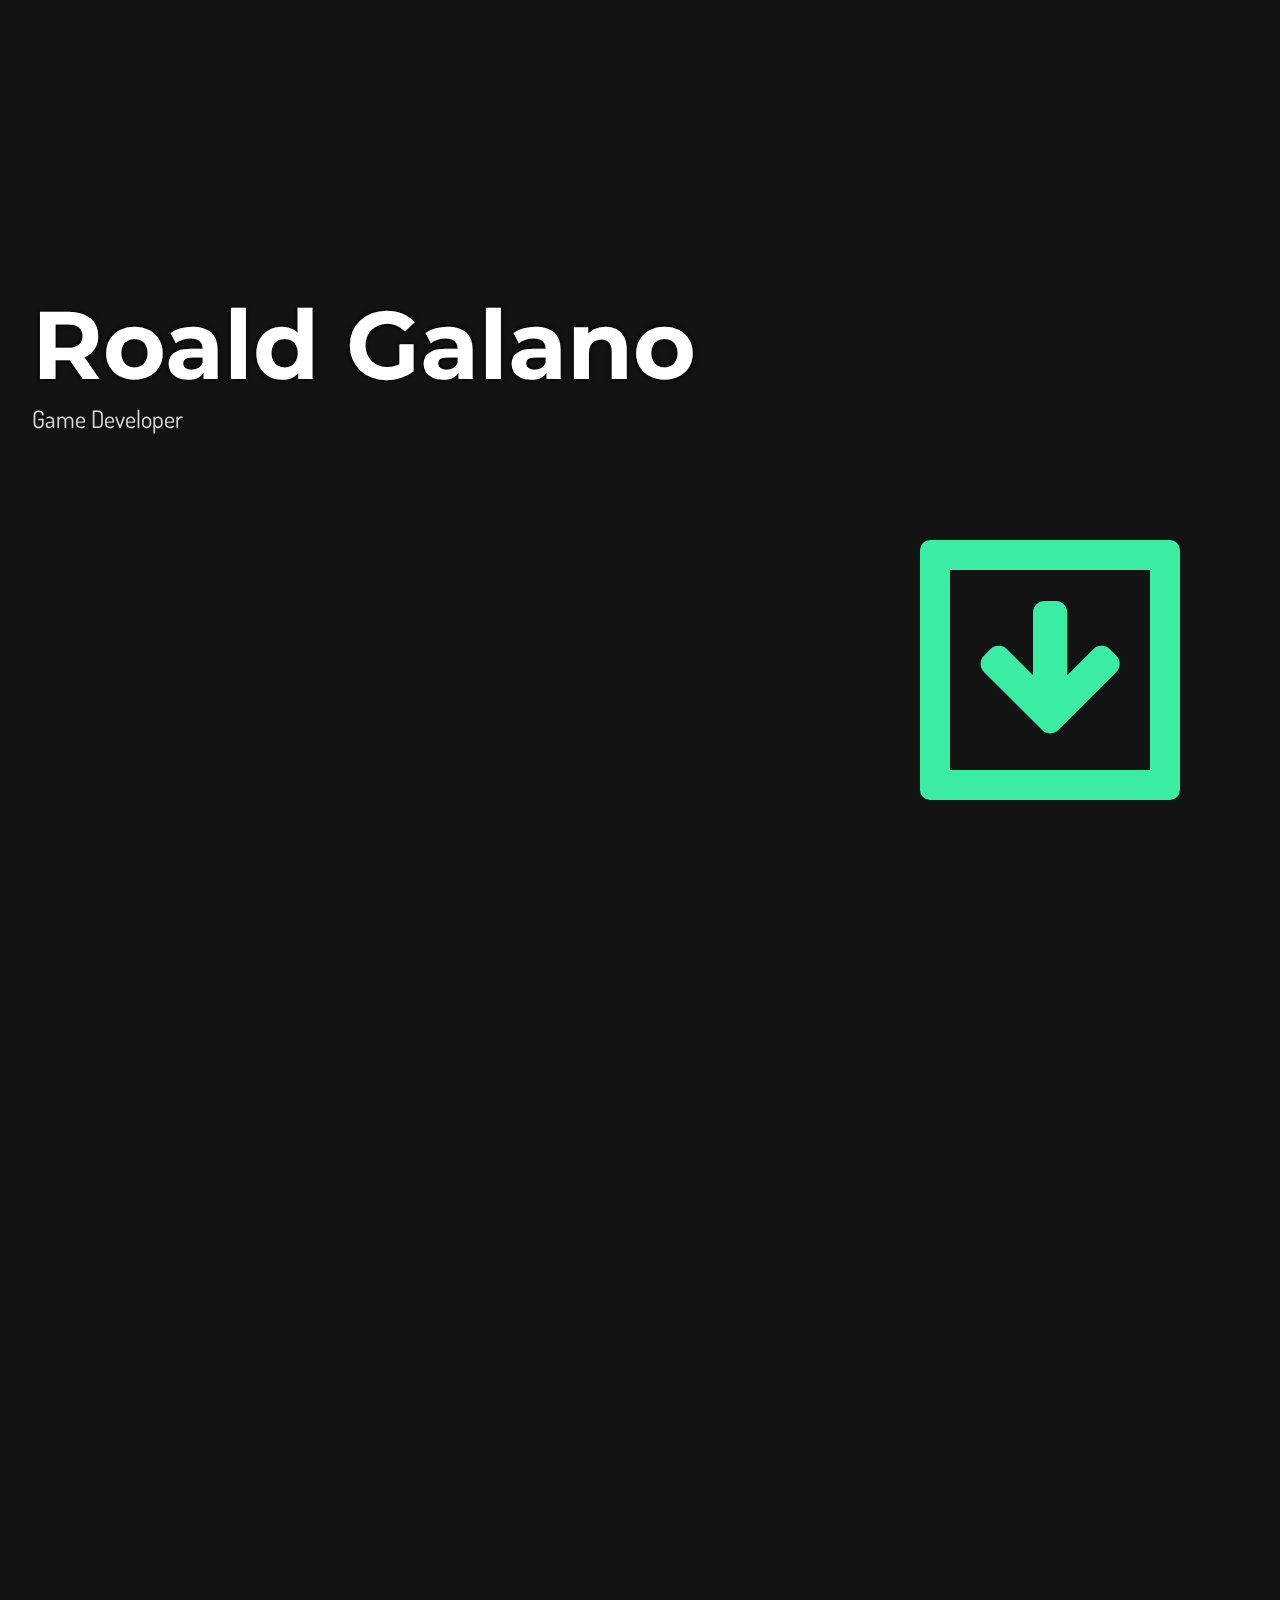
<file: index.html>
<!DOCTYPE html>
<html lang="en">
  <head>
    <meta charset="UTF-8" />
    <meta name="viewport" content="width=device-width, initial-scale=1.0" />
    <meta http-equiv="X-UA-Compatible" content="ie=edge" />
    <title>Roald Galano Portfolio</title>
    <link rel="stylesheet" href="https://unpkg.com/aos@next/dist/aos.css" />
    <style>
      @import url("main.css");
    </style>
  </head>
  <body>
    <main class="container">
      <!-- <div class="super-line" data-aos="fade" data-aos-delay="500" data-aos-duration="1000"></div> -->
      <div
        class="super-box"
        data-aos="fade-down"
        data-aos-delay="500"
        data-aos-duration="2000"
      >
        <i class="fa fa-arrow-down" aria-hidden="true"></i>
      </div>

      <section id="A" style="--section-height: 80vh">
        <h1 class="main-header">Roald Galano</h1>
        <p>Game Developer</p>
      </section>

      <section
        id="B"
        style="--section-height: 50vh; --margin-top: 100px; --margin-bot: 100px"
      >
        <div class="section-content">
          <h1
            class="section-content-title"
            data-aos="zoom-out"
            data-aos-delay="150"
          >
            <span>About Me</span>
          </h1>
          <p data-aos="zoom-out" data-aos-delay="200">
            I am a Game Developer with
            <span style="color: #3beca3">3</span> years of experience in design
            and development.
          </p>
          <br />
          <p data-aos="zoom-out" data-aos-delay="200">
            I would describe myself as highly curious and motivated to learn how
            games work and break it down into smaller parts to replicate its
            functionalities in Unity or other game engines of my choosing. I am
            also willing to learn new technologies independently or in
            collaboration with a team.
          </p>
        </div>
      </section>

      <section id="C" style="--margin-top: 100px; --margin-bot: 100px">
        <div class="section-content">
          <h1
            class="section-content-title"
            data-aos="zoom-out"
            data-aos-delay="150"
          >
            <span>Projects</span>
          </h1>
        </div>
        <div class="projects-content">
          <div class="card" data-aos="zoom-out" data-aos-offset="200">
            <div
              class="image"
              style="
                background-image: url('assets/asset_01.png');
                background-position: bottom;
              "
            ></div>
            <div class="project-info">
              <h3 class="project-head">Battle For The Flag</h3>
              <p class="project-description">
                Battle For The Flag is a point and drag, strategy, arcade game
                where you control your own minions to destroy enemy minions. The
                goal of the game is to capture the flag of the enemy camp.
              </p>
              <br />
              <a
                href="https://apps.apple.com/ph/app/battle-for-the-flag/id1530491540?ign-mpt=uo%3D4"
                target="_blank"
                class="btn"
                ><b>Visit Here</b></a
              >
            </div>
          </div>
          <div class="card" data-aos="zoom-out" data-aos-offset="200">
            <div
              class="image"
              style="
                background-image: url('assets/asset_02.png');
                background-position: top;
              "
            ></div>
            <div class="project-info">
              <h3 class="project-head">Words Runner</h3>
              <p class="project-description">
                Words Runner is an english spelling course where you compete
                with three other players. To win the game is to spell and type
                the fastest.
              </p>
              <br />
              <a
                href="https://apps.apple.com/ph/app/wordsrunner/id1554217935?ign-mpt=uo%3D4"
                target="_blank"
                class="btn"
                ><b>Visit Here</b></a
              >
            </div>
          </div>
        </div>
        <div class="projects-content">
          <div class="card" data-aos="zoom-out" data-aos-offset="200">
            <div
              class="image"
              style="
                background-image: url('assets/asset_03.png');
                background-position: center;
                --bg-size: 106%;
              "
            ></div>
            <div class="project-info">
              <h3 class="project-head">Planet Ravagers</h3>
              <p class="project-description">
                Survive on an alien-infested planet as you wait for your
                spaceship to arrive!
              </p>
              <br />
              <a
                href="https://ldjam.com/events/ludum-dare/38/planet-ravagers"
                target="_blank"
                class="btn"
                ><b>Visit Here</b></a
              >
            </div>
          </div>
        </div>
        <div class="projects-content">
          <div class="card" data-aos="zoom-out" data-aos-offset="200">
            <div
              class="image"
              style="
                background-image: url('assets/asset_04.jpg');
                background-position: center;
              "
            ></div>
            <div class="project-info">
              <h3 class="project-head">Bone Bone Dog</h3>
              <p class="project-description">
                Lead the dog towards home by placing bones on the ground. Avoid
                obstacles that instantly upsets the dog.
              </p>
              <br />
              <a
                href="https://play.google.com/store/apps/details?id=com.colorfultails.bonebonedog"
                target="_blank"
                class="btn"
                ><b>Visit Here</b></a
              >
            </div>
          </div>
          <div class="card" data-aos="zoom-out" data-aos-offset="200">
            <div
              class="image"
              style="
                background-image: url('assets/asset_05.png');
                background-position: center;
                background-color: #ffe725;
              "
            ></div>
            <div class="project-info">
              <h3 class="project-head">Heart Search</h3>
              <p class="project-description">
                Shoot the corrupted hearts while sparing the pure bright hearts.
              </p>
              <br />
              <a
                href="https://orwald.itch.io/heart-search"
                target="_blank"
                class="btn"
                ><b>Visit Here</b></a
              >
            </div>
          </div>
        </div>
      </section>

      <section id="D" style="--margin-top: 100px; --margin-bot: 100px">
        <div class="section-content">
          <h1
            class="section-content-title"
            data-aos="zoom-out"
            data-aos-delay="150"
          >
            <span>Experience</span>
          </h1>
        </div>
        <div class="experience">
          <div class="experience-info" data-aos="zoom-out" data-aos-delay="200">
            Game Development
          </div>
          <div class="experience-info" data-aos="zoom-out" data-aos-delay="300">
            Game Design
          </div>
          <div class="experience-info" data-aos="zoom-out" data-aos-delay="400">
            Web Development
          </div>
          <div class="experience-info" data-aos="zoom-out" data-aos-delay="500">
            UI/UX
          </div>
          <div class="experience-info" data-aos="zoom-out" data-aos-delay="800">
            3D Environment Modeling
          </div>
          <div class="experience-info" data-aos="zoom-out" data-aos-delay="900">
            2D Sprite Art
          </div>
          <div class="experience-info" data-aos="zoom-out" data-aos-delay="600">
            Content Creation
          </div>
          <div class="experience-info" data-aos="zoom-out" data-aos-delay="700">
            Cooking
          </div>
        </div>
      </section>

      <section
        id="E"
        style="--section-height: 80vh; --margin-top: 100px; --margin-bot: 100px"
      >
        <div class="section-content">
          <h1
            class="section-content-title"
            data-aos="zoom-out"
            data-aos-delay="150"
          >
            <span>Contact</span>
          </h1>
          <div class="card" data-aos="zoom-out" data-aos-offset="200">
            <!-- <div class="image" style="background-image: url('assets/boolet.png'); background-position: center;">
                    </div> -->
            <div
              class="image"
              style="
                background-image: url('assets/boolet.png');
                background-position: center;
              "
            ></div>
            <div class="project-info">
              <h3 class="social-media">Roald Galano</h3>
              <p class="project-description">
                <a href="mailto:galanoroald@gmail.com?subject=Hello, Roald!"
                  >galanoroald@gmail.com</a
                >
              </p>
              <br />
              <p class="social-media">Social Media</p>

              <a
                href="https://www.linkedin.com/in/roald-g/"
                target="_blank"
                class="btn social-media-btn"
                ><i class="fa fa-linkedin icon" aria-hidden="true"></i
              ></a>
              <a
                href="https://www.instagram.com/garbage.dia/"
                target="_blank"
                class="btn social-media-btn"
                ><i class="fa fa-instagram icon" aria-hidden="true"></i
              ></a>
            </div>
          </div>
        </div>
      </section>
    </main>
  </body>

  <!-- this sucks lol -->
  <!-- <script type="module" src="/main.js"></script> -->
  <script src="https://unpkg.com/aos@next/dist/aos.js"></script>
  <script>
    AOS.init();
  </script>
</html>
</file>
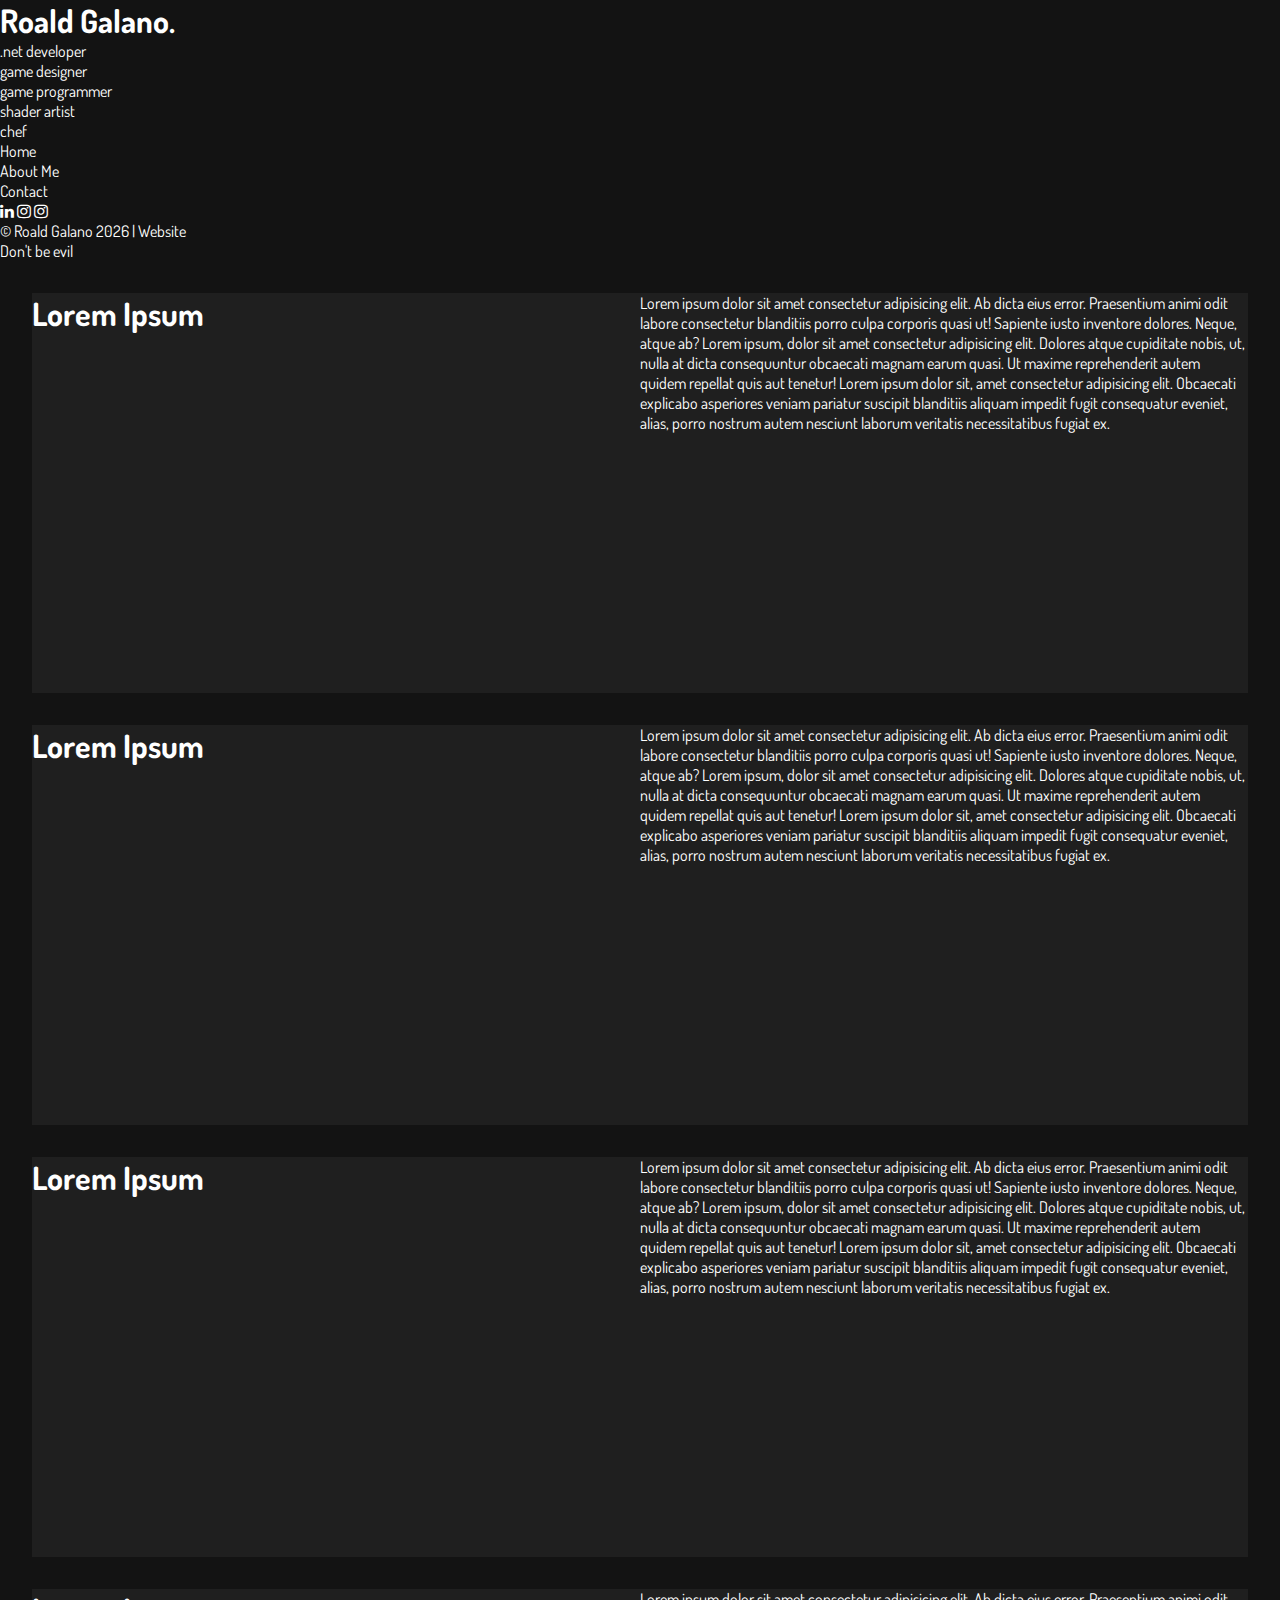
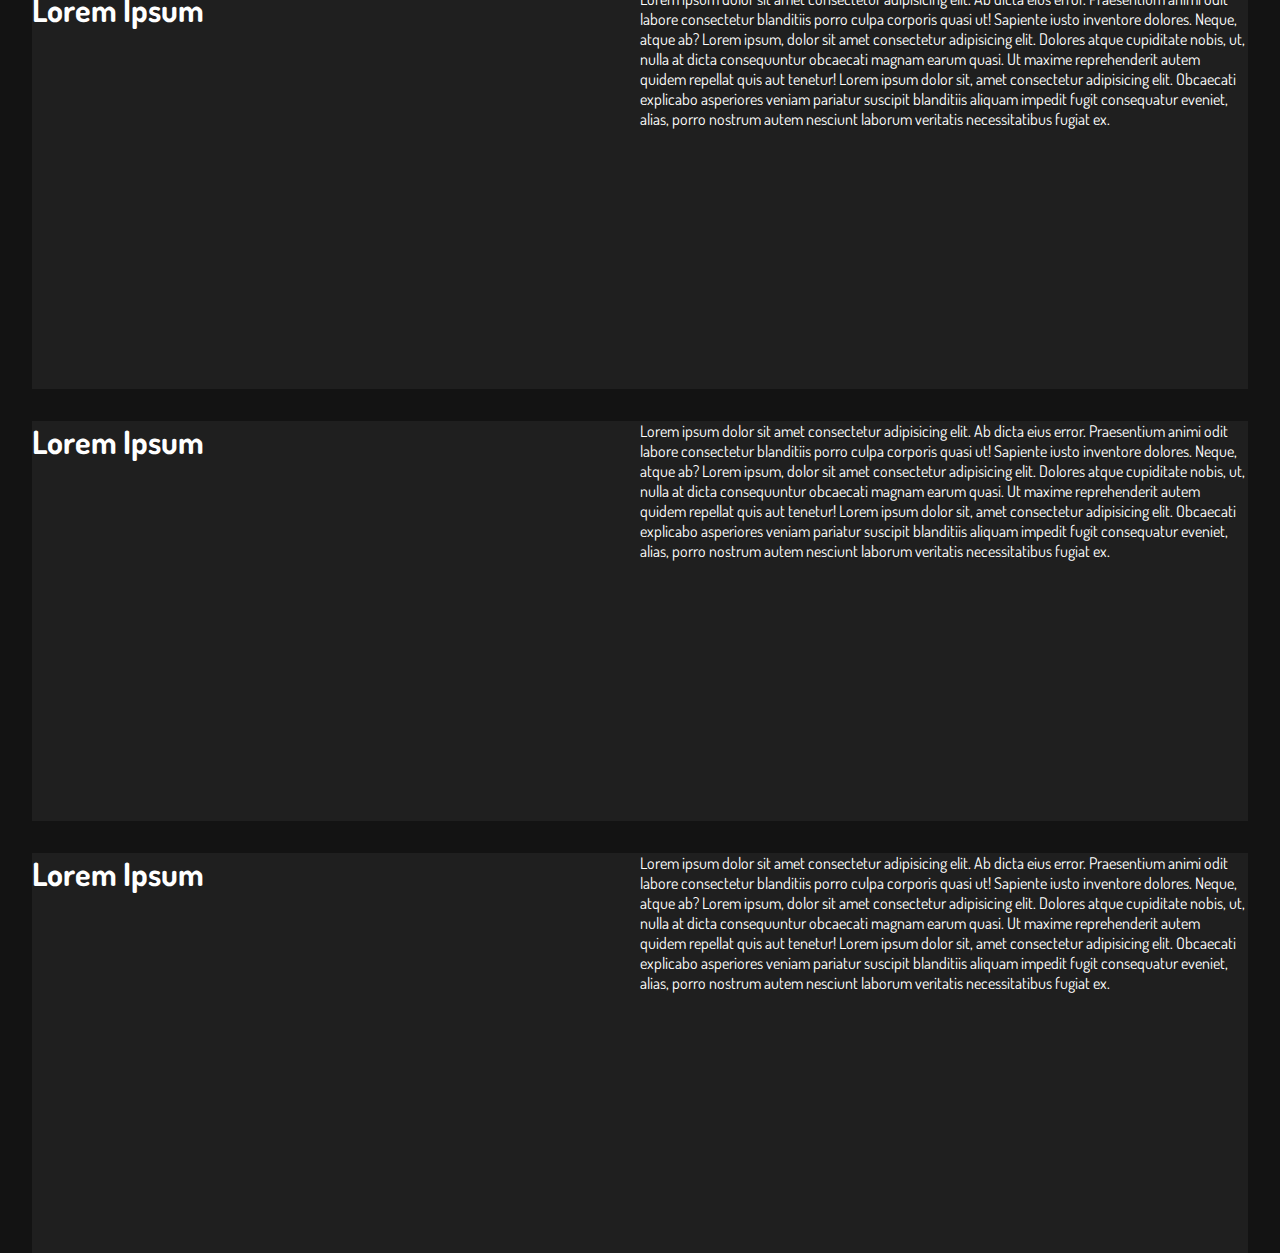
<file: about.html>
<!DOCTYPE html>
<html lang="en">
  <head>
    <meta charset="UTF-8" />
    <meta name="viewport" content="width=device-width, initial-scale=1.0" />
    <meta http-equiv="X-UA-Compatible" content="ie=edge" />
    <title>Roald Portfolio</title>
    <link rel="stylesheet" href="https://unpkg.com/aos@next/dist/aos.css" />
    <style>
      @import url("main.css");
    </style>
  </head>
  <body>
    <nav id="sidebar"></nav>
    <main>
      <div class="card" style="grid-column: span 4; grid-row: span 6">
        <h1>Lorem Ipsum</h1>
        <p>
          Lorem ipsum dolor sit amet consectetur adipisicing elit. Ab dicta eius
          error. Praesentium animi odit labore consectetur blanditiis porro
          culpa corporis quasi ut! Sapiente iusto inventore dolores. Neque,
          atque ab? Lorem ipsum, dolor sit amet consectetur adipisicing elit.
          Dolores atque cupiditate nobis, ut, nulla at dicta consequuntur
          obcaecati magnam earum quasi. Ut maxime reprehenderit autem quidem
          repellat quis aut tenetur! Lorem ipsum dolor sit, amet consectetur
          adipisicing elit. Obcaecati explicabo asperiores veniam pariatur
          suscipit blanditiis aliquam impedit fugit consequatur eveniet, alias,
          porro nostrum autem nesciunt laborum veritatis necessitatibus fugiat
          ex.
        </p>
      </div>
      <div class="card" style="grid-column: span 4; grid-row: span 6">
        <h1>Lorem Ipsum</h1>
        <p>
          Lorem ipsum dolor sit amet consectetur adipisicing elit. Ab dicta eius
          error. Praesentium animi odit labore consectetur blanditiis porro
          culpa corporis quasi ut! Sapiente iusto inventore dolores. Neque,
          atque ab? Lorem ipsum, dolor sit amet consectetur adipisicing elit.
          Dolores atque cupiditate nobis, ut, nulla at dicta consequuntur
          obcaecati magnam earum quasi. Ut maxime reprehenderit autem quidem
          repellat quis aut tenetur! Lorem ipsum dolor sit, amet consectetur
          adipisicing elit. Obcaecati explicabo asperiores veniam pariatur
          suscipit blanditiis aliquam impedit fugit consequatur eveniet, alias,
          porro nostrum autem nesciunt laborum veritatis necessitatibus fugiat
          ex.
        </p>
      </div>
      <div class="card" style="grid-column: span 4; grid-row: span 6">
        <h1>Lorem Ipsum</h1>
        <p>
          Lorem ipsum dolor sit amet consectetur adipisicing elit. Ab dicta eius
          error. Praesentium animi odit labore consectetur blanditiis porro
          culpa corporis quasi ut! Sapiente iusto inventore dolores. Neque,
          atque ab? Lorem ipsum, dolor sit amet consectetur adipisicing elit.
          Dolores atque cupiditate nobis, ut, nulla at dicta consequuntur
          obcaecati magnam earum quasi. Ut maxime reprehenderit autem quidem
          repellat quis aut tenetur! Lorem ipsum dolor sit, amet consectetur
          adipisicing elit. Obcaecati explicabo asperiores veniam pariatur
          suscipit blanditiis aliquam impedit fugit consequatur eveniet, alias,
          porro nostrum autem nesciunt laborum veritatis necessitatibus fugiat
          ex.
        </p>
      </div>
      <div class="card" style="grid-column: span 4; grid-row: span 6">
        <h1>Lorem Ipsum</h1>
        <p>
          Lorem ipsum dolor sit amet consectetur adipisicing elit. Ab dicta eius
          error. Praesentium animi odit labore consectetur blanditiis porro
          culpa corporis quasi ut! Sapiente iusto inventore dolores. Neque,
          atque ab? Lorem ipsum, dolor sit amet consectetur adipisicing elit.
          Dolores atque cupiditate nobis, ut, nulla at dicta consequuntur
          obcaecati magnam earum quasi. Ut maxime reprehenderit autem quidem
          repellat quis aut tenetur! Lorem ipsum dolor sit, amet consectetur
          adipisicing elit. Obcaecati explicabo asperiores veniam pariatur
          suscipit blanditiis aliquam impedit fugit consequatur eveniet, alias,
          porro nostrum autem nesciunt laborum veritatis necessitatibus fugiat
          ex.
        </p>
      </div>
      <div class="card" style="grid-column: span 4; grid-row: span 6">
        <h1>Lorem Ipsum</h1>
        <p>
          Lorem ipsum dolor sit amet consectetur adipisicing elit. Ab dicta eius
          error. Praesentium animi odit labore consectetur blanditiis porro
          culpa corporis quasi ut! Sapiente iusto inventore dolores. Neque,
          atque ab? Lorem ipsum, dolor sit amet consectetur adipisicing elit.
          Dolores atque cupiditate nobis, ut, nulla at dicta consequuntur
          obcaecati magnam earum quasi. Ut maxime reprehenderit autem quidem
          repellat quis aut tenetur! Lorem ipsum dolor sit, amet consectetur
          adipisicing elit. Obcaecati explicabo asperiores veniam pariatur
          suscipit blanditiis aliquam impedit fugit consequatur eveniet, alias,
          porro nostrum autem nesciunt laborum veritatis necessitatibus fugiat
          ex.
        </p>
      </div>
      <div class="card" style="grid-column: span 4; grid-row: span 6">
        <h1>Lorem Ipsum</h1>
        <p>
          Lorem ipsum dolor sit amet consectetur adipisicing elit. Ab dicta eius
          error. Praesentium animi odit labore consectetur blanditiis porro
          culpa corporis quasi ut! Sapiente iusto inventore dolores. Neque,
          atque ab? Lorem ipsum, dolor sit amet consectetur adipisicing elit.
          Dolores atque cupiditate nobis, ut, nulla at dicta consequuntur
          obcaecati magnam earum quasi. Ut maxime reprehenderit autem quidem
          repellat quis aut tenetur! Lorem ipsum dolor sit, amet consectetur
          adipisicing elit. Obcaecati explicabo asperiores veniam pariatur
          suscipit blanditiis aliquam impedit fugit consequatur eveniet, alias,
          porro nostrum autem nesciunt laborum veritatis necessitatibus fugiat
          ex.
        </p>
      </div>
    </main>
  </body>
  <script src="https://unpkg.com/aos@next/dist/aos.js"></script>
  <script>
    AOS.init();

    fetch("/navbar.html")
      .then((t) => {
        if (t.ok) {
          console.log("Navbar fetched.");

          return t.text();
        }
        throw new Error("Something went wrong..");
      })
      .then((t) => {
        document.getElementById("sidebar").innerHTML = t;
        document
          .getElementsByClassName("page")[1]
          .setAttribute("class", "active");
        document.getElementById("year").innerHTML = new Date().getFullYear();
      })
      .catch((e) => {
        document.getElementById("sidebar").innerHTML = e;
        console.log("Error fetching navbar.");
      })
      .finally(() => {
        console.log("Finished.");
      });
  </script>
</html>
</file>
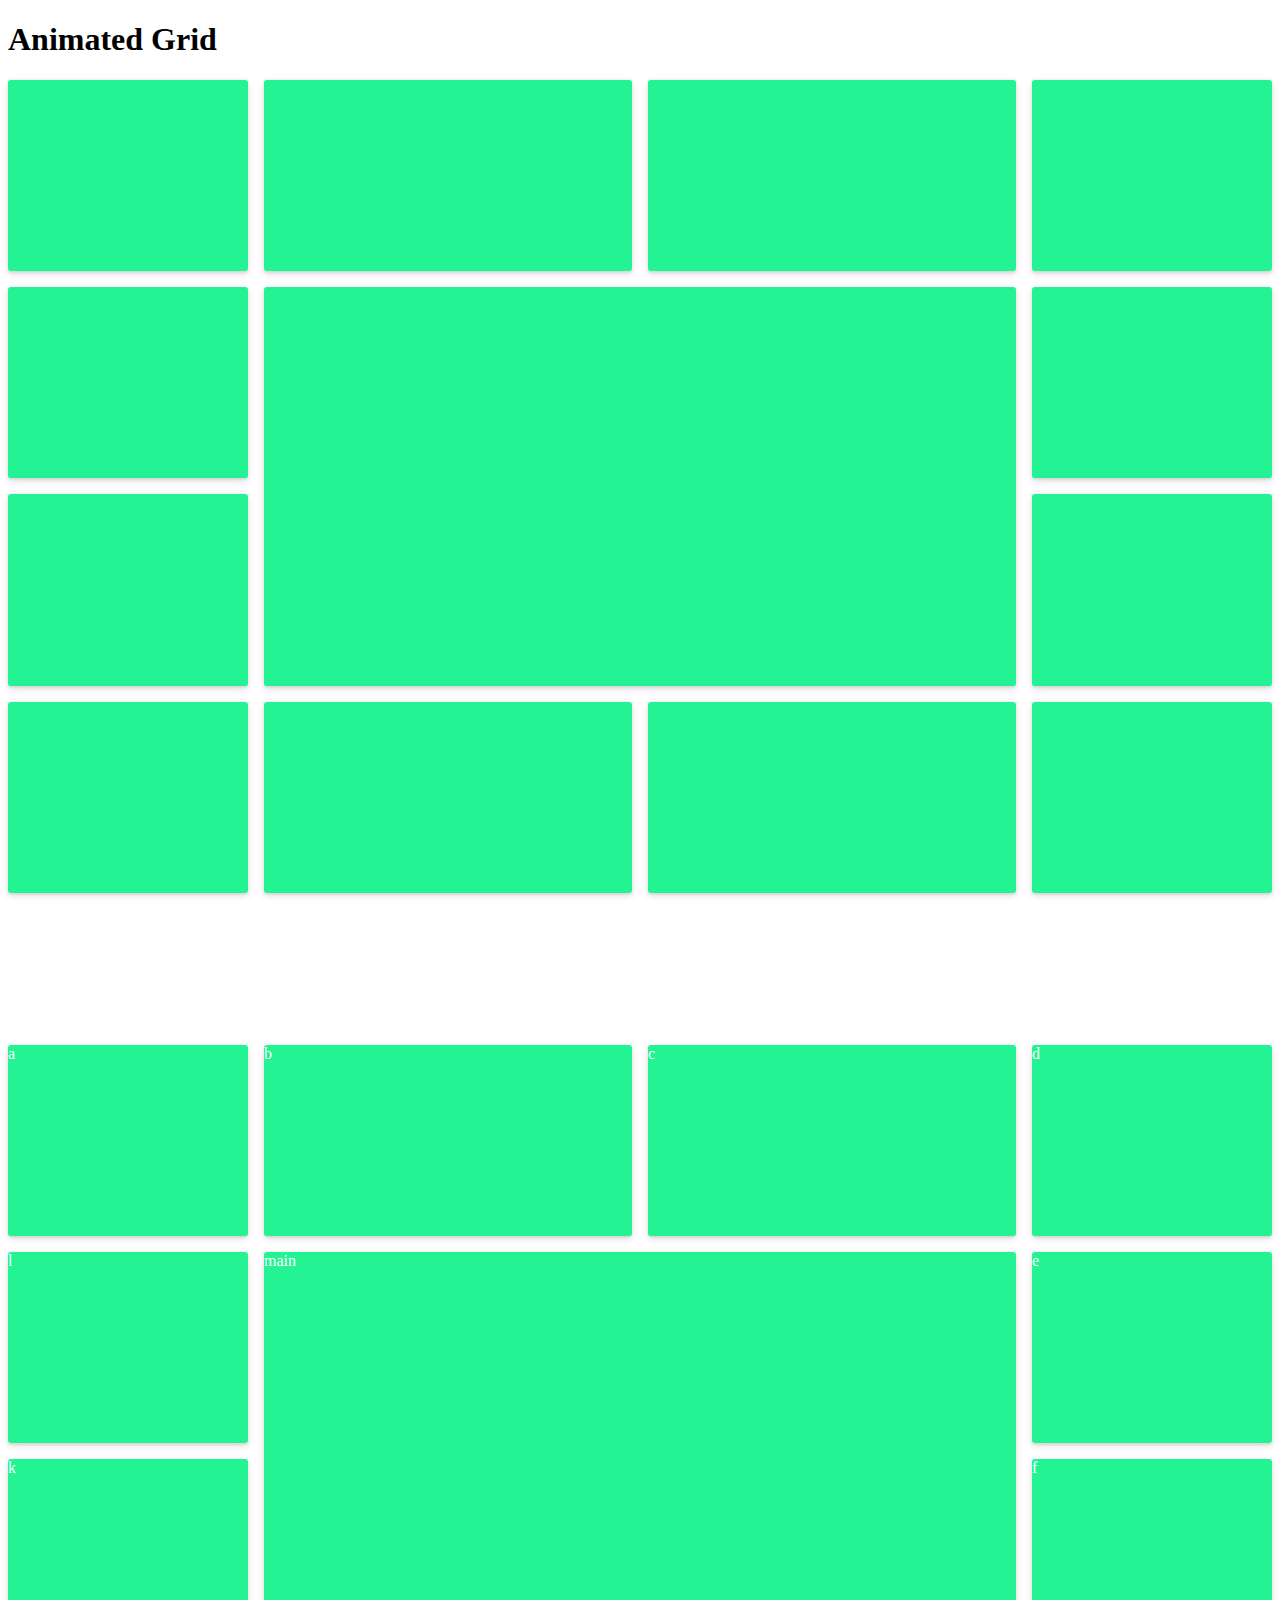
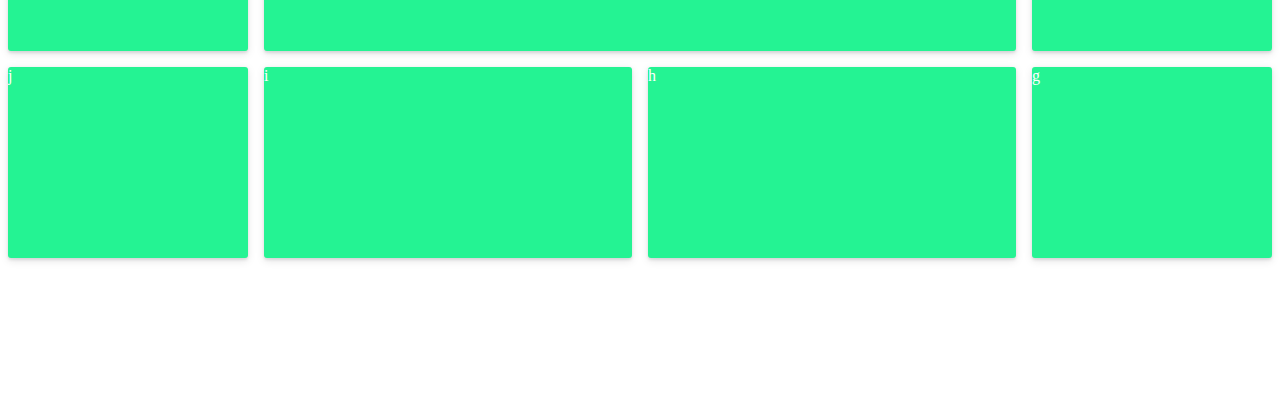
<file: public/animated-grid.html>
<!DOCTYPE html>
<html lang="en">
  <head>
    <meta charset="UTF-8" />
    <meta name="viewport" content="width=device-width, initial-scale=1.0" />
    <title>Animated Grid</title>

    <style>
      @import url('./base.css');
      @import url('./animated-grid.css');
    </style>
  </head>
  <body>
    <h1>Animated Grid</h1>
    <section class="animated-grid">
      <div
        class="card"
        style="background-image:url('https://images.unsplash.com/photo-1558981359-219d6364c9c8?ixlib=rb-1.2.1&ixid=eyJhcHBfaWQiOjEyMDd9&auto=format&fit=crop&w=2100&q=80')"
      ></div>
      <div
        class="card"
        style="background-image:url('https://images.unsplash.com/photo-1583585635793-0e1894c169bd?ixlib=rb-1.2.1&ixid=eyJhcHBfaWQiOjEyMDd9&auto=format&fit=crop&w=913&q=80')"
      ></div>
      <div
        class="card"
        style="background-image:url('https://images.unsplash.com/photo-1583426573939-97d09302d76a?ixlib=rb-1.2.1&ixid=eyJhcHBfaWQiOjEyMDd9&auto=format&fit=crop&w=968&q=80')"
      ></div>
      <div
        class="card"
        style="background-image:url('https://images.unsplash.com/photo-1583531172005-814191b8b6c0?ixlib=rb-1.2.1&ixid=eyJhcHBfaWQiOjEyMDd9&auto=format&fit=crop&w=975&q=80')"
      ></div>
      <div
        class="card"
        style="background-image:url('https://images.unsplash.com/photo-1583532452513-a02186582ccd?ixlib=rb-1.2.1&ixid=eyJhcHBfaWQiOjEyMDd9&auto=format&fit=crop&w=1950&q=80')"
      ></div>
      <div
        class="card"
        style="background-image:url('https://images.unsplash.com/photo-1583445013765-46c20c4a6772?ixlib=rb-1.2.1&ixid=eyJhcHBfaWQiOjEyMDd9&auto=format&fit=crop&w=1950&q=80')"
      ></div>
      <div
        class="card card-wide"
        style="background-image:url('https://images.unsplash.com/photo-1583425423320-2386622cd2e4?ixlib=rb-1.2.1&ixid=eyJhcHBfaWQiOjEyMDd9&auto=format&fit=crop&w=1980&q=80')"
      ></div>
      <div
        class="card"
        style="background-image:url('https://images.unsplash.com/photo-1583483425010-c566431a7710?ixlib=rb-1.2.1&ixid=eyJhcHBfaWQiOjEyMDd9&auto=format&fit=crop&w=1951&q=80')"
      ></div>
      <div
        class="card"
        style="background-image:url('https://images.unsplash.com/photo-1583500557349-fb5238f8d946?ixlib=rb-1.2.1&ixid=eyJhcHBfaWQiOjEyMDd9&auto=format&fit=crop&w=1949&q=80')"
      ></div>
      <div
        class="card"
        style="background-image:url('https://images.unsplash.com/photo-1583468323330-9032ad490fed?ixlib=rb-1.2.1&ixid=eyJhcHBfaWQiOjEyMDd9&auto=format&fit=crop&w=1955&q=80')"
      ></div>
      <div
        class="card"
        style="background-image:url('https://images.unsplash.com/photo-1583562835057-a62d1beffbf3?ixlib=rb-1.2.1&ixid=eyJhcHBfaWQiOjEyMDd9&auto=format&fit=crop&w=949&q=80')"
      ></div>
      <div
        class="card"
        style="background-image:url('https://images.unsplash.com/photo-1583518257225-f9a8081f6a84?ixlib=rb-1.2.1&ixid=eyJhcHBfaWQiOjEyMDd9&auto=format&fit=crop&w=1950&q=80')"
      ></div>
      <div
        class="card"
        style="background-image:url('https://images.unsplash.com/photo-1502134249126-9f3755a50d78?ixlib=rb-1.2.1&ixid=eyJhcHBfaWQiOjEyMDd9&auto=format&fit=crop&w=2100&q=80')"
      ></div>
    </section>

    <section class="animated-grid">
      <div class="card">a</div>
      <div class="card">b</div>
      <div class="card">c</div>
      <div class="card">d</div>
      <div class="card">e</div>
      <div class="card">f</div>
      <div class="card">g</div>
      <div class="card">h</div>
      <div class="card">i</div>
      <div class="card">j</div>
      <div class="card">k</div>
      <div class="card">l</div>
      <div class="card">main</div>
    </section>
    
  </body>
</html>
</file>
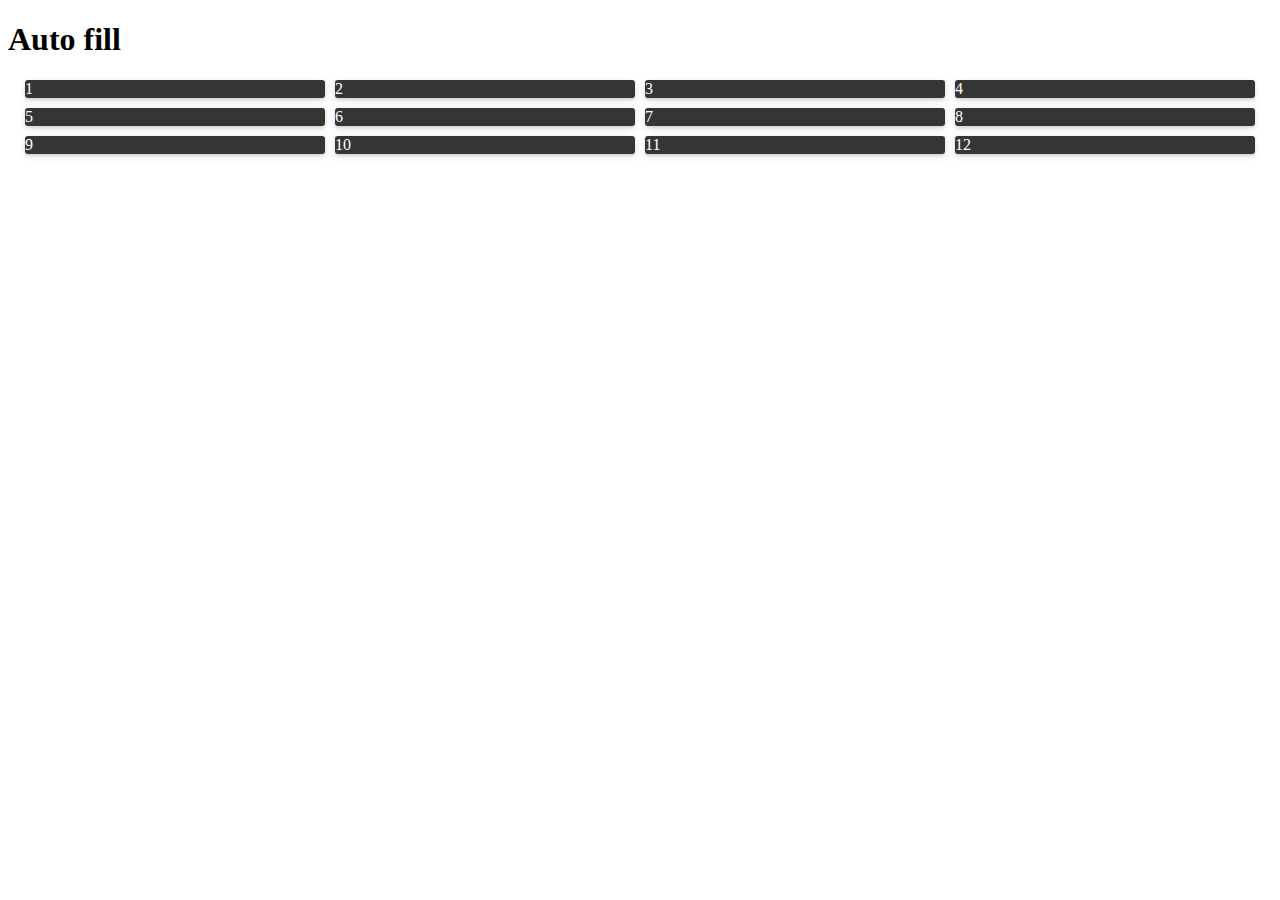
<file: public/basic-grid.html>
<!DOCTYPE html>
<html lang="en">
  <head>
    <meta charset="UTF-8" />
    <meta name="viewport" content="width=device-width, initial-scale=1.0" />
    <title>Basic Grid</title>

    <style>
        @import url('./base.css');
        @import url('./basic-grid.css');
    </style>
  </head>
  <body>   

    <h1>Auto fill</h1>

    <section class="basic-grid">
        <div class="card">1</div>
        <div class="card">2</div>
        <div class="card">3</div>
        <div class="card">4</div>
        <div class="card">5</div>
        <div class="card">6</div>
        <div class="card">7</div>
        <div class="card">8</div>
        <div class="card">9</div>
        <div class="card">10</div>
        <div class="card">11</div>
        <div class="card">12</div>
    </section>

  </body>
</html>
</file>
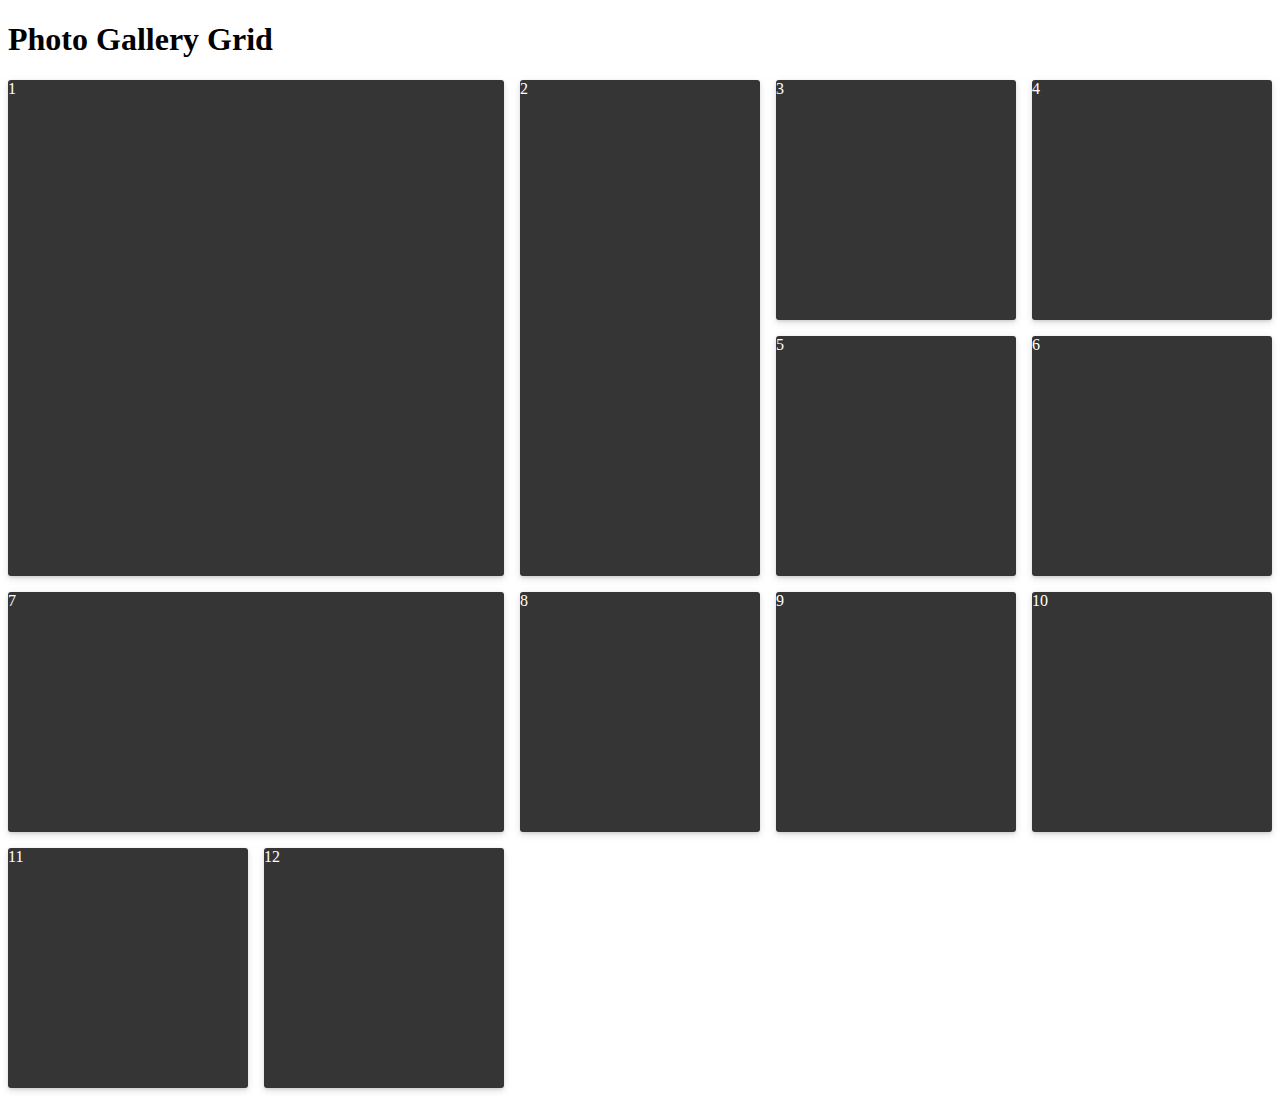
<file: public/photo-grid.html>
<!DOCTYPE html>
<html lang="en">
  <head>
    <meta charset="UTF-8" />
    <meta name="viewport" content="width=device-width, initial-scale=1.0" />
    <title>Photo Grid</title>

    <style>
      @import url('./base.css');
      @import url('./photo-grid.css');
    </style>
  </head>
  <body>
    <h1>Photo Gallery Grid</h1>

    <div class="photo-grid">
      <div
        class="card card-tall card-wide"
        style="background-image:url('https://images.unsplash.com/photo-1558981359-219d6364c9c8?ixlib=rb-1.2.1&ixid=eyJhcHBfaWQiOjEyMDd9&auto=format&fit=crop&w=2100&q=80')"
      >
        1
      </div>
      <div
        class="card card-tall"
        style="background-image:url('https://images.unsplash.com/photo-1583585635793-0e1894c169bd?ixlib=rb-1.2.1&ixid=eyJhcHBfaWQiOjEyMDd9&auto=format&fit=crop&w=913&q=80')"
      >
        2
      </div>
      <div
        class="card"
        style="background-image:url('https://images.unsplash.com/photo-1583531172005-814191b8b6c0?ixlib=rb-1.2.1&ixid=eyJhcHBfaWQiOjEyMDd9&auto=format&fit=crop&w=975&q=80')"
      >
        3
      </div>
      <div
        class="card"
        style="background-image:url('https://images.unsplash.com/photo-1583426573939-97d09302d76a?ixlib=rb-1.2.1&ixid=eyJhcHBfaWQiOjEyMDd9&auto=format&fit=crop&w=968&q=80')"
      >
        4
      </div>
      <div
        class="card"
        style="background-image:url('https://images.unsplash.com/photo-1583532452513-a02186582ccd?ixlib=rb-1.2.1&ixid=eyJhcHBfaWQiOjEyMDd9&auto=format&fit=crop&w=1950&q=80')"
      >
        5
      </div>
      <div
        class="card"
        style="background-image:url('https://images.unsplash.com/photo-1583445013765-46c20c4a6772?ixlib=rb-1.2.1&ixid=eyJhcHBfaWQiOjEyMDd9&auto=format&fit=crop&w=1950&q=80')"
      >
        6
      </div>
      <div
        class="card card-wide"
        style="background-image:url('https://images.unsplash.com/photo-1583562835057-a62d1beffbf3?ixlib=rb-1.2.1&ixid=eyJhcHBfaWQiOjEyMDd9&auto=format&fit=crop&w=949&q=80')"
      >
        7
      </div>
      <div
        class="card"
        style="background-image:url('https://images.unsplash.com/photo-1583483425010-c566431a7710?ixlib=rb-1.2.1&ixid=eyJhcHBfaWQiOjEyMDd9&auto=format&fit=crop&w=1951&q=80')"
      >
        8
      </div>
      <div
        class="card"
        style="background-image:url('https://images.unsplash.com/photo-1583500557349-fb5238f8d946?ixlib=rb-1.2.1&ixid=eyJhcHBfaWQiOjEyMDd9&auto=format&fit=crop&w=1949&q=80')"
      >
        9
      </div>
      <div
        class="card"
        style="background-image:url('https://images.unsplash.com/photo-1583468323330-9032ad490fed?ixlib=rb-1.2.1&ixid=eyJhcHBfaWQiOjEyMDd9&auto=format&fit=crop&w=1955&q=80')"
      >
        10
      </div>
      <div
        class="card"
        style="background-image:url('https://images.unsplash.com/photo-1583425423320-2386622cd2e4?ixlib=rb-1.2.1&ixid=eyJhcHBfaWQiOjEyMDd9&auto=format&fit=crop&w=1980&q=80')"
      >
        11
      </div>
      <div
        class="card"
        style="background-image:url('https://images.unsplash.com/photo-1583518257225-f9a8081f6a84?ixlib=rb-1.2.1&ixid=eyJhcHBfaWQiOjEyMDd9&auto=format&fit=crop&w=1950&q=80')"
      >
        12
      </div>
    </div>
  </body>
</html>
</file>
